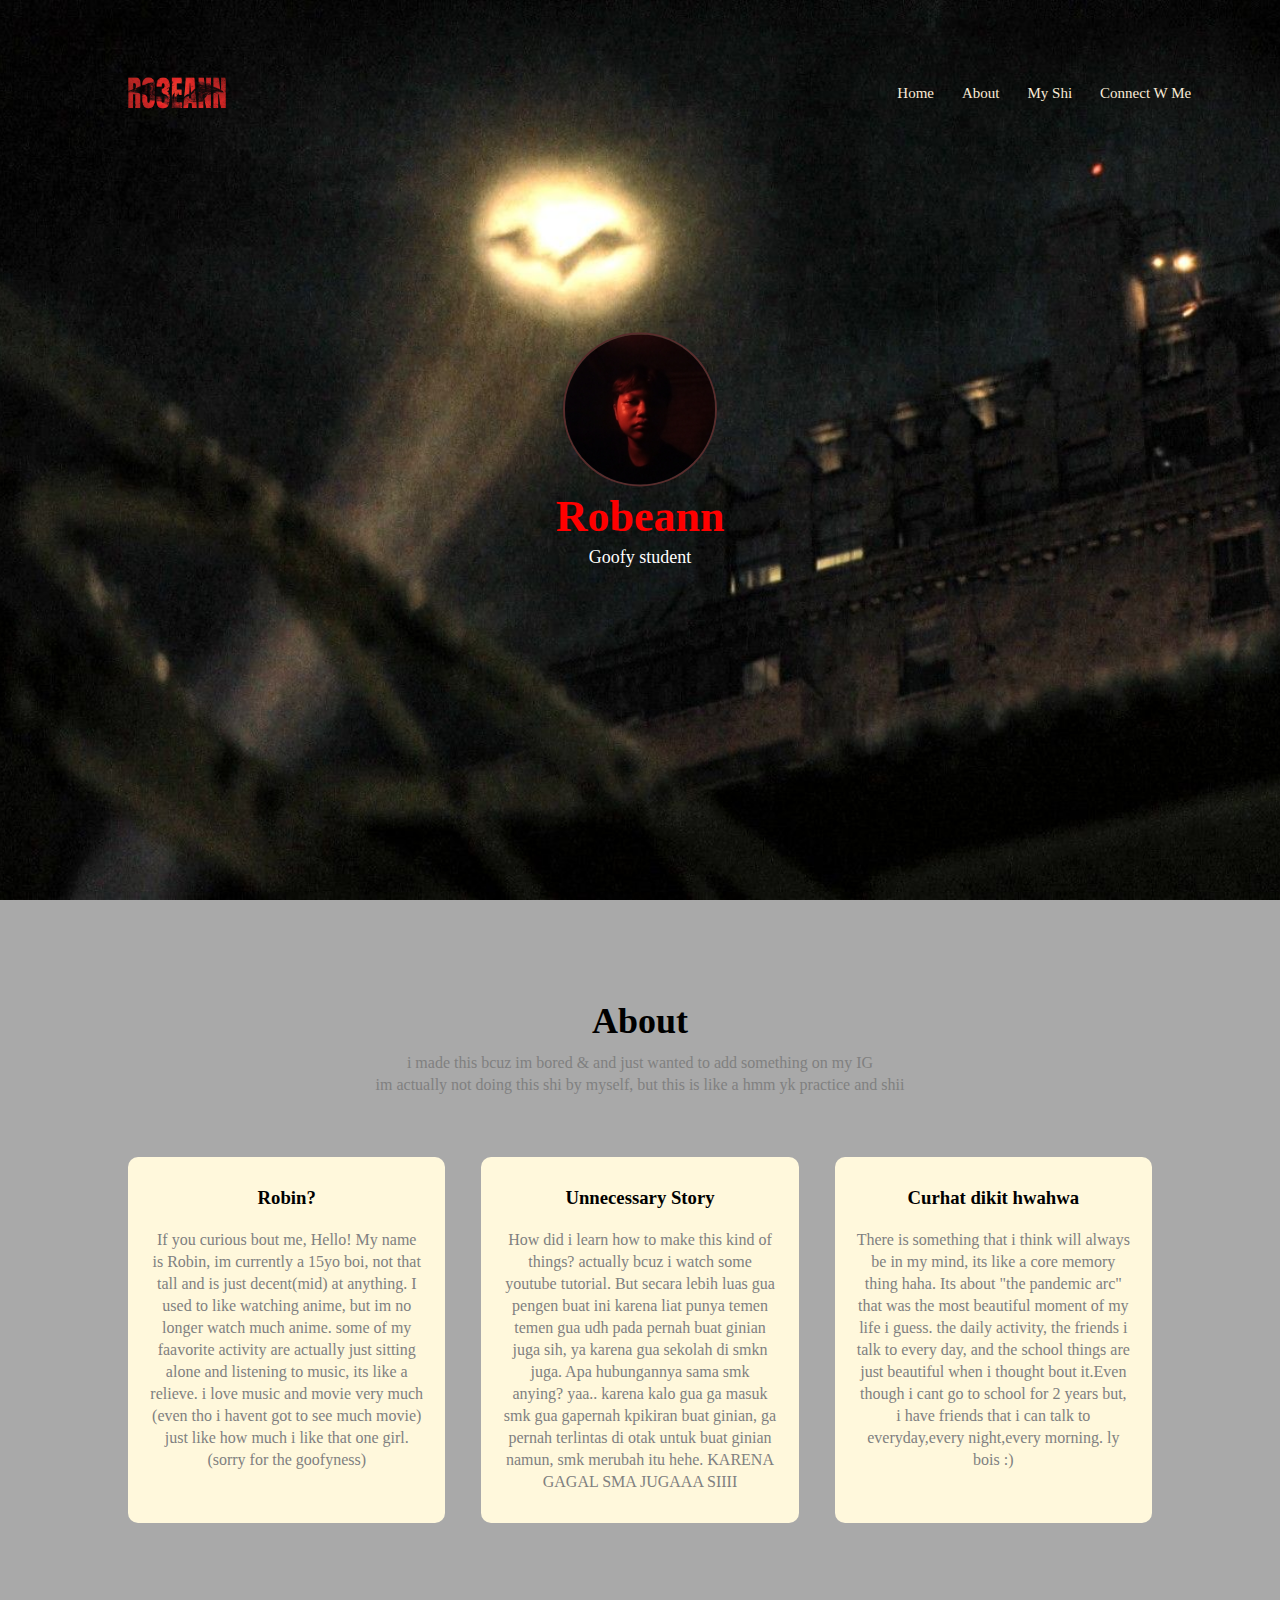
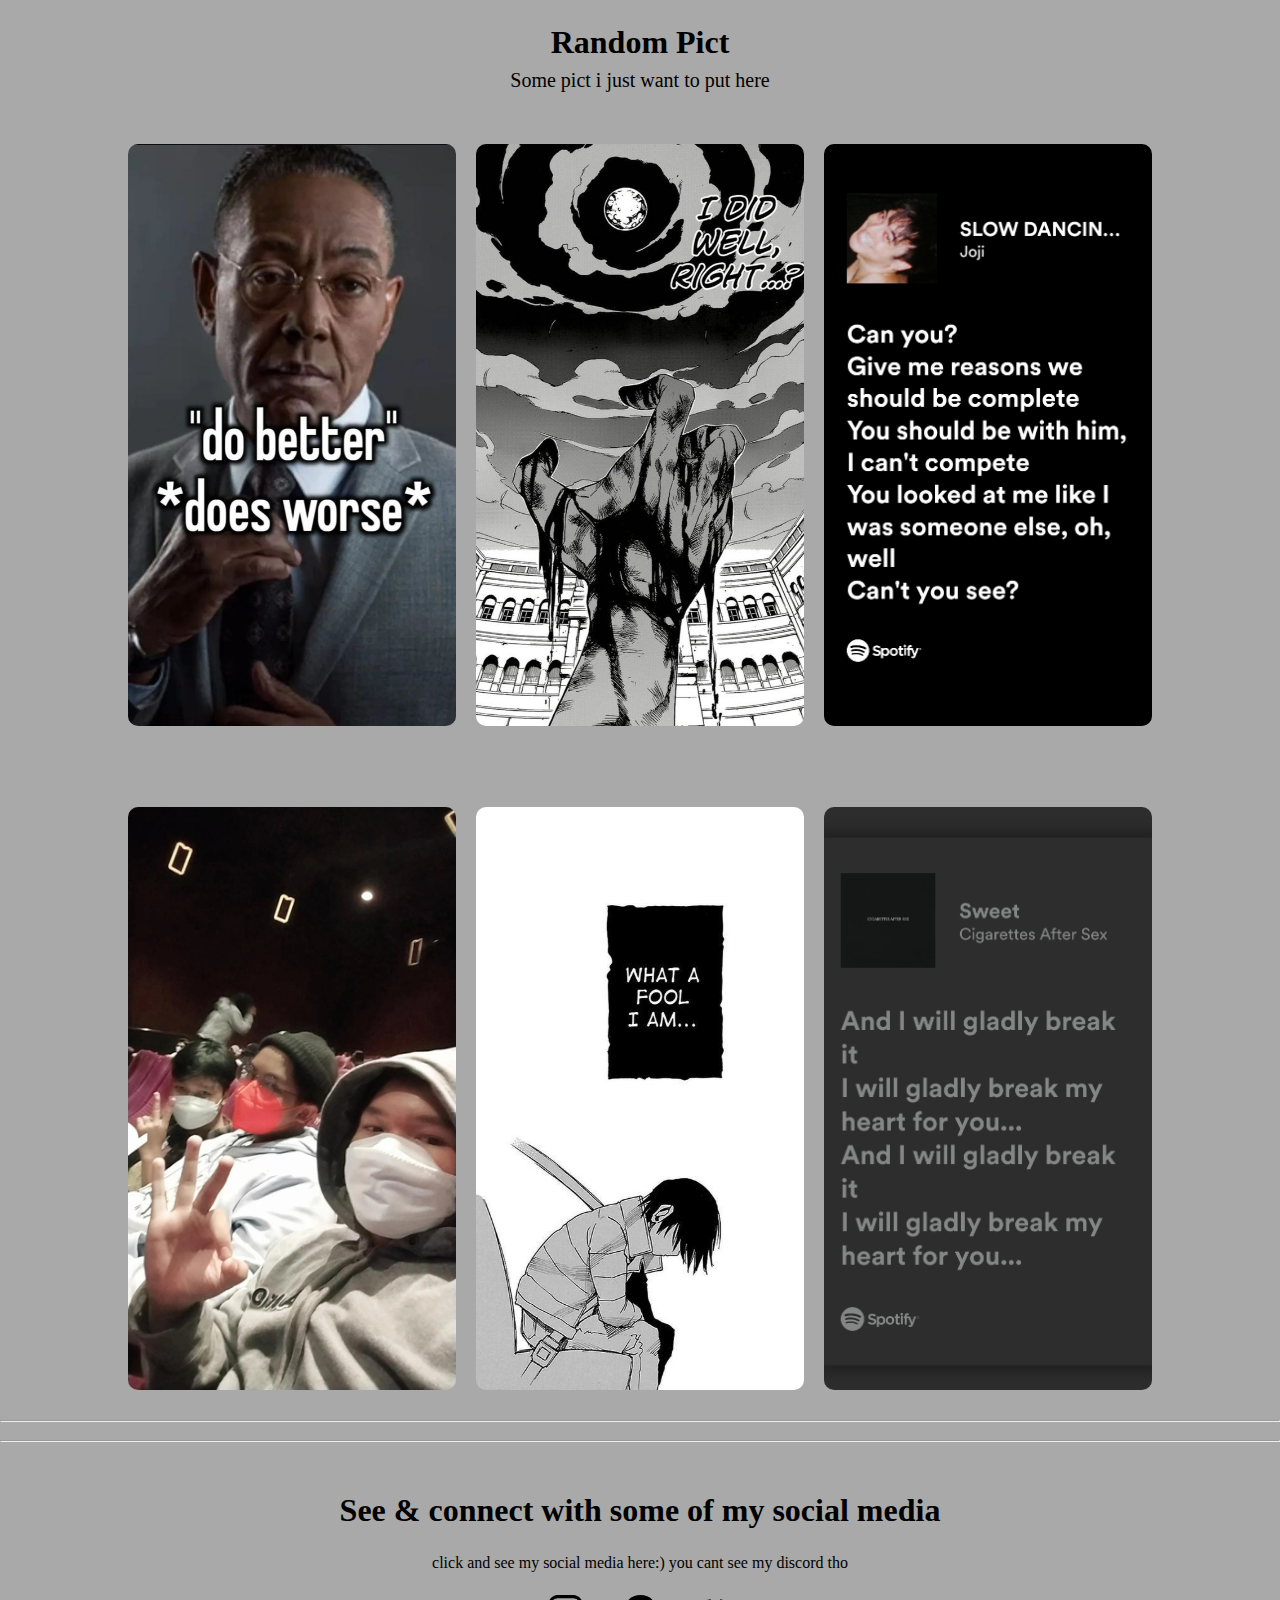
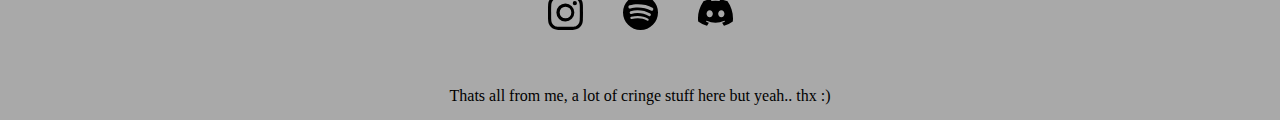
<file: index.html>
<!DOCTYPE html>
<html lang="en">
<head>
    <meta charset="UTF-8">
    <meta http-equiv="X-UA-Compatible" content="IE=edge">
    <meta name="viewport" content="width=device-width, initial-scale=1.0">
    <title>Robeann's</title>
    <link rel="stylesheet" href="style.css">
    <link rel="stylesheet" href="https://cdn.jsdelivr.net/npm/bootstrap-icons@1.5.0/font/bootstrap-icons.css">
    <link rel="stylesheet" href="https://cdnjs.cloudflare.com/ajax/libs/font-awesome/4.7.0/css/font-awesome.min.css">

</head>


<body>
    <section class="header">
            <nav><a><img src="img/RO3EANN-removebg-preview (1).png" alt="" width="200px"></a>
            <div class="nav-links" id="navLinks">
                <i class="fa-solid fa-xmark"></i>
                <ul>
                    <li><a href="#">Home</a></li>
                    <li><a href="#abt">About</a></li>
                    <li><a href="#picts">My Shi</a></li>
                    <li><a href="#sosmed">Connect W Me</a></li>            
                </ul>
            </div>
            <img src="img/bars-solid.svg" alt="" width="15px" class="bar">
        </nav>
        <div class="textbox">
            <img src="img/IMG_20220904_181230.jpg" alt="" width="150px">
            <h2>Robeann</h2>
            <p>Goofy student</p>

    </section>

    <!-- about -->
<section class="bout">
<h1 id="abt">About</h1>
<p class="boutp">i made this bcuz im bored & and just wanted to add something on my IG <br> im actually not doing this shi by myself, but this is like a hmm yk practice and shii</p>


<div class="row">
    <div class="rowline">
        <h3>Robin?</h3>
        <p>If you curious bout me, Hello! My name is Robin, im currently a 15yo boi, not that tall and is just decent(mid) at anything. I used to like watching anime, but im no longer watch much anime. some of my faavorite activity are actually just sitting alone and listening to music, its like a relieve. i love music and movie very much (even tho i havent got to see much movie) just like how much i like that one girl.(sorry for the goofyness)
        </p>
    </div>
    <div class="rowline">
        <h3>Unnecessary Story</h3>
        <p>How did i learn how to make this kind of things? actually bcuz i watch some youtube tutorial. But secara lebih luas gua pengen buat ini karena liat punya temen temen gua udh pada pernah buat ginian juga sih, ya karena gua sekolah di smkn juga. Apa hubungannya sama smk anying? yaa.. karena kalo gua ga masuk smk gua gapernah kpikiran buat ginian, ga pernah terlintas di otak untuk buat ginian namun, smk merubah itu hehe. KARENA GAGAL SMA JUGAAA SIIII
        </p>
    </div>
    <div class="rowline">
        <h3>Curhat dikit hwahwa</h3>
        <p>There is something that i think will always be in my mind, its like a core memory thing haha. Its about "the pandemic arc" that was the most beautiful moment of my life i guess. the daily activity, the friends i talk to every day, and the school things are just beautiful when i thought bout it.Even though i cant go to school for 2 years but, i have friends that i can talk to everyday,every night,every morning. ly bois :)</p>
    </div>


</div>

</section>

<!-------About End-------->

<!-------Section 2 start  ------>

<section class="kampoz" id="picts">
<h1>Random Pict</h1>
<p>Some pict i just want to put here</p>

<div class="row">
    <div class="cam-col">
        <img src="img/IMG_20220905_203931.jpg" alt="">
        <div class="layer">
            <h4>Literally me</h4>
        </div>
    </div>

    <div class="cam-col">
        <img src="img/IMG_20220909_171056.jpg" alt="">
        <div class="layer">
            <h4>We did</h4>
        </div>
    </div>

    <div class="cam-col">
        <img src="img/IMG_20220905_200213.jpg" alt="">
        <div class="layer">
            <h4>no explanation needed</h4>
        </div>
    </div>



</div>

<div class="row">
    <div class="cam-col">
        <img src="img/IMG-20220507-WA0007(1).jpg" alt="">
        <div class="layer">
            <h4>yezzirrr</h4>
        </div>
    </div>

    <div class="cam-col">
        <img src="img/IMG_20220909_171049.jpg" alt="">
        <div class="layer">
            <h4>weak ass mf</h4>
        </div>
    </div>

    <div class="cam-col">
        <img src="img/IMG_20220909_175523.jpg" alt="">
        <div class="layer">
            <h4></h4>
        </div>
    </div>



</div>

</section>
<hr><br>
<!-- section 2 end -->

<!-- section 3 start -->
<hr>
<section class="sumn" id="sosmed">
    <h1>See & connect with some of my social media</h1>
    <p>click and see my social media here:) you cant see my discord tho</p>
        <div class="icons">
             <a href="https://www.instagram.com/robinmndraa/?hl=id" target="_blank"><img src="img/instagram (1).svg" alt=""></a>
             <a href="https://open.spotify.com/user/31su3jkv7muz546ks3t6zbe75pca?si=fd157448541a4f16" target="_blank"><img src="img/spotify.svg" alt=""></a>
             <a href=""><img src="img/discord.svg" alt=""></a>
        </div>

</section>
<!-- section 3 end -->

<!-- footer -->
<footer>
<p>Thats all from me, a lot of cringe stuff here but yeah.. thx :)</p>


</footer>







<!-- JS BUAT TOGGLE -->
<script>
var navLinks=document.getElementById("navLinks");
function showMenu(){
navLinks.style.right="0"
}
function hideMenu(){
navLinks.style.right="-200px"
}

</script>




</body>
</html>
</file>
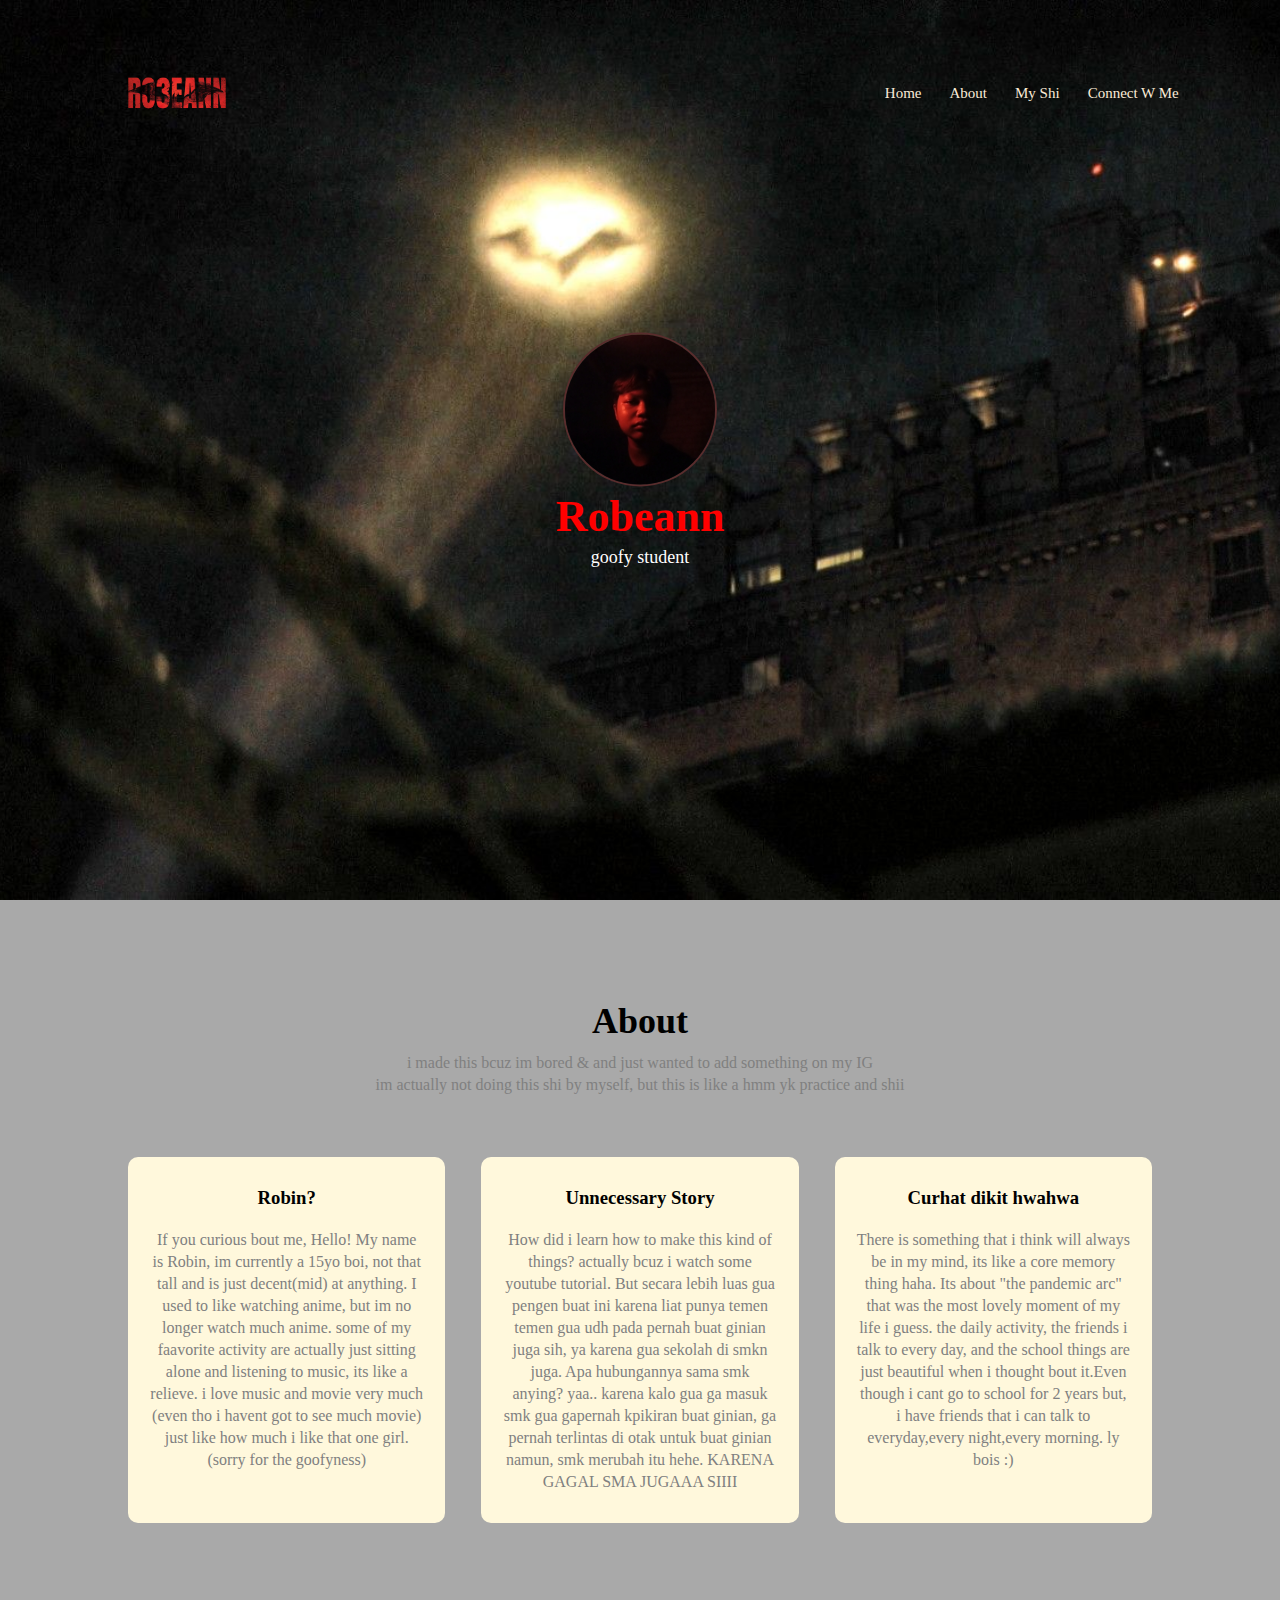
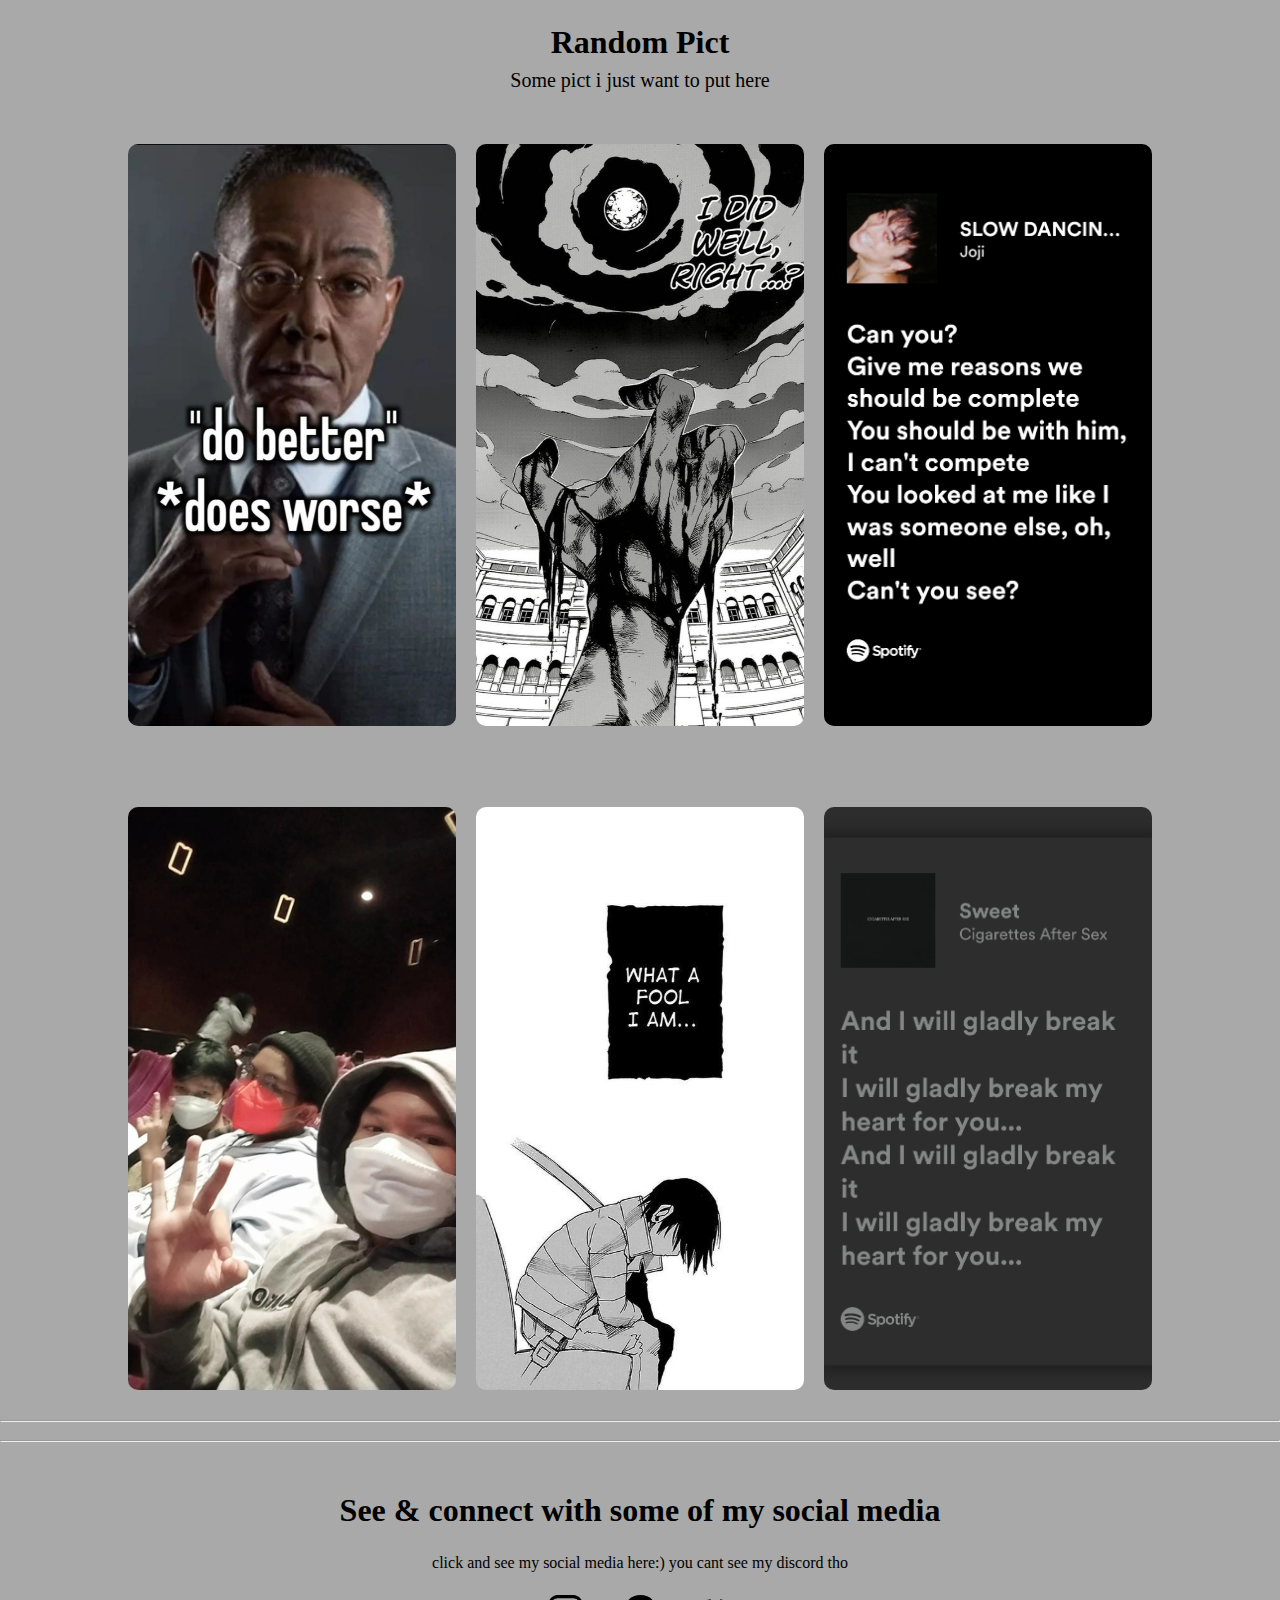
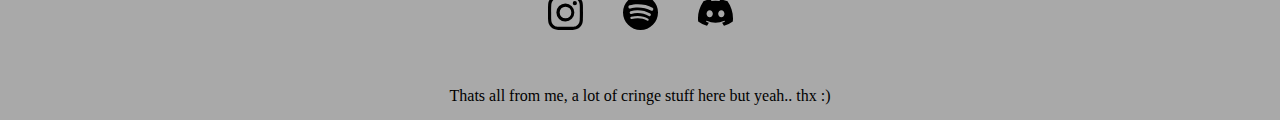
<file: index/index.html>
<!DOCTYPE html>
<html lang="en">
<head>
    <meta charset="UTF-8">
    <meta http-equiv="X-UA-Compatible" content="IE=edge">
    <meta name="viewport" content="width=device-width, initial-scale=1.0">
    <title>Robeann's</title>
    <link rel="stylesheet" href="style.css">
    <link rel="stylesheet" href="https://cdn.jsdelivr.net/npm/bootstrap-icons@1.5.0/font/bootstrap-icons.css">
    <link rel="stylesheet" href="https://cdnjs.cloudflare.com/ajax/libs/font-awesome/4.7.0/css/font-awesome.min.css">

</head>


<body>
    <section class="header">
            <nav><a><img src="../img/RO3EANN-removebg-preview (1).png" alt="" width="200px"></a>
            <div class="nav-links" id="navLinks">
                <i class="fa-solid fa-xmark"></i>
                <ul>
                    <li><a href="#">Home</a></li>
                    <li><a href="#abt">About</a></li>
                    <li><a href="#picts">My Shi</a></li>
                    <li><a href="#sosmed">Connect W Me</a></li>            
                </ul>
            </div>
            <i class="fa-solid fa-bars"></i>
        </nav>
        <div class="textbox">
            <img src="../img/IMG_20220904_181230.jpg" alt="" width="150px">
            <h2>Robeann</h2>
            <p>goofy student</p>

    </section>

    <!-- about -->
<section class="bout">
<h1 id="abt">About</h1>
<p class="boutp">i made this bcuz im bored & and just wanted to add something on my IG <br> im actually not doing this shi by myself, but this is like a hmm yk practice and shii</p>


<div class="row">
    <div class="rowline">
        <h3>Robin?</h3>
        <p>If you curious bout me, Hello! My name is Robin, im currently a 15yo boi, not that tall and is just decent(mid) at anything. I used to like watching anime, but im no longer watch much anime. some of my faavorite activity are actually just sitting alone and listening to music, its like a relieve. i love music and movie very much (even tho i havent got to see much movie) just like how much i like that one girl.(sorry for the goofyness)
        </p>
    </div>
    <div class="rowline">
        <h3>Unnecessary Story</h3>
        <p>How did i learn how to make this kind of things? actually bcuz i watch some youtube tutorial. But secara lebih luas gua pengen buat ini karena liat punya temen temen gua udh pada pernah buat ginian juga sih, ya karena gua sekolah di smkn juga. Apa hubungannya sama smk anying? yaa.. karena kalo gua ga masuk smk gua gapernah kpikiran buat ginian, ga pernah terlintas di otak untuk buat ginian namun, smk merubah itu hehe. KARENA GAGAL SMA JUGAAA SIIII
        </p>
    </div>
    <div class="rowline">
        <h3>Curhat dikit hwahwa</h3>
        <p>There is something that i think will always be in my mind, its like a core memory thing haha. Its about "the pandemic arc" that was the most lovely moment of my life i guess. the daily activity, the friends i talk to every day, and the school things are just beautiful when i thought bout it.Even though i cant go to school for 2 years but, i have friends that i can talk to everyday,every night,every morning. ly bois :)</p>
    </div>


</div>

</section>

<!-------About End-------->

<!-------Section 2 start  ------>

<section class="kampoz" id="picts">
<h1>Random Pict</h1>
<p>Some pict i just want to put here</p>

<div class="row">
    <div class="cam-col">
        <img src="../img/IMG_20220905_203931.jpg" alt="">
        <div class="layer">
            <h4>Literally me</h4>
        </div>
    </div>

    <div class="cam-col">
        <img src="../img/IMG_20220909_171056.jpg" alt="">
        <div class="layer">
            <h4>We did</h4>
        </div>
    </div>

    <div class="cam-col">
        <img src="../img/IMG_20220905_200213.jpg" alt="">
        <div class="layer">
            <h4>no explanation needed</h4>
        </div>
    </div>



</div>

<div class="row">
    <div class="cam-col">
        <img src="../img/IMG-20220507-WA0007(1).jpg" alt="">
        <div class="layer">
            <h4>yezzirrr</h4>
        </div>
    </div>

    <div class="cam-col">
        <img src="../img/IMG_20220909_171049.jpg" alt="">
        <div class="layer">
            <h4>weak ass mf</h4>
        </div>
    </div>

    <div class="cam-col">
        <img src="../img/IMG_20220909_175523.jpg" alt="">
        <div class="layer">
            <h4></h4>
        </div>
    </div>



</div>

</section>
<hr><br>
<!-- section 2 end -->

<!-- section 3 start -->
<hr>
<section class="sumn" id="sosmed">
    <h1>See & connect with some of my social media</h1>
    <p>click and see my social media here:) you cant see my discord tho</p>
        <div class="icons">
             <a href="https://www.instagram.com/robinmndraa/?hl=id" target="_blank"><img src="../img/instagram (1).svg" alt=""></a>
             <a href="https://open.spotify.com/user/31su3jkv7muz546ks3t6zbe75pca?si=fd157448541a4f16" target="_blank"><img src="../img/spotify.svg" alt=""></a>
             <a href=""><img src="../img/discord.svg" alt=""></a>
        </div>

</section>
<!-- section 3 end -->

<!-- footer -->
<footer>
<p>Thats all from me, a lot of cringe stuff here but yeah.. thx :)</p>


</footer>







<!-- JS BUAT TOGGLE -->
<script>
var navLinks=document.getElementById("navLinks");
function showMenu(){
navLinks.style.right="0"
}
function hideMenu(){
navLinks.style.right="-200px"
}

</script>




</body>
</html>
</file>
<file: style.css>
* {
margin: 0;
padding: 0px;
}

body {
    background-color: darkgray;
}


.header {
min-height:100vh ;
width: 100%;
background-image:url(img/download\ \(4\).jpg);
background-position: center;
background-size: cover;
position: relative;
}

nav {
display: flex;
padding: 2% 6%;
justify-content:space-between;
align-items: center;
}

.nav-links {
flex: 1;
text-align: right;
}

.nav-links ul li {
list-style:none ;
display: inline-block;
padding:8px 12px ;
position: relative;
}

.nav-links ul li a {
color: antiquewhite;
text-decoration: none;
font-size:15px ;
}

.nav-links ul li::after {
    content: '';
    width:0%;
    height: 2px;
    background: brown;
    display: block;
    margin: auto;
    transition: 0.5s;
}

.nav-links ul li:hover::after {
    width: 100%;
} 

.textbox {
    width: 90%;
    color: white;
    position: absolute;
    top: 50%;
    left: 50%;
    transform: translate(-50%,-50%);
    text-align: center;
}

.textbox img{
    border-radius: 50%;
    border: 2px solid rgb(89, 45, 45);
}


.textbox h2{
    font-size:44px;
    color: red;
}

.textbox p {
    margin-top: 5px;
    font-size:18px;
    color: white;
}

.herobtn{
    display: inline-block;
    text-decoration: none;
    color: white;
    padding: 12px 34px ;
    font-size: 14px;
    background: transparent;
    position: relative;
    cursor: pointer;
    border: 1px solid white;
}

.herobtn:hover{
    border: 2px solid white;
    background: gray;
    transition: 1s;
}

.herobtn a{
    text-decoration: none;
}

nav .bar {
    display: none;
}


@media(max-width: 300px){
    .textbox h1{
        font-size: 20px;
    }



.nav-links ul li{
    display: block;
}

.nav-links{
    position: absolute;
    background:gray;
    height: 100vh;
    width: 200px;
    top: 0;
    right: -2000px;
    text-align: left;
    z-index: 2;
    transition: 1s;
}

nav .bar{
    display: block;
    color:#fff ;
    margin: 10px;
    font-size: 22px;
    cursor: pointer;
}

.nav-links ul{
padding: 30px;

}
}



/*---bout---*/

.bout{
width: 80%;
margin: auto;
text-align: center;
padding-top:100px;
}

.bout h1{
    font-size: 36px;
    text-align: center;
} 


.bout p{
    color: gray;
    font-size: 16 px;
    font-weight: 200;
    line-height:22px;
    padding: 10px;
} 

.boutp {
    color: white;

}




.row{
    margin-top: 5%;
    display: flex;
    justify-content: space-between;

}

.rowline{
    flex-basis: 31%;
    background-color: cornsilk;
    border-radius: 10px;
    margin-bottom: 5%;
    padding: 20px 12px;
    box-sizing: border-box;
    transition:0.5s ;
}

.rowline h3 {
    text-align: center;
    margin: 10px 0;
}

.rowline:hover{
box-shadow:0 0 20px 0px rgba(0, 0, 0, 0.2);
}

@media (max-width: 700px){
    .row{flex-direction:column;}

}

.kampoz{
    width: 80%;
    margin: auto;
    text-align: center;
    padding-top: 50px;
}

.kampoz h1{
    font-size: 32px;
}

.kampoz p{
    font-size:20px ;
    margin-top: 8px;

}


.cam-col {
    flex-basis: 32%;
    border-radius: 10px;
    margin-bottom: 30px;
    position: relative;
    overflow: hidden;
}

.cam-col img{
width: 100%;
display: block;
}

.layer {
    height: 100%;
    width: 100%;
    position: absolute;
    top: 0;
    left: 0;
    transition: 0.5s;
}

.layer:hover{
    background: rgba(65, 43, 43, 0.676);
}   

.layer h4{
    width: 100%;
    font-size: 28px;
    color:white ;
    left: 50%;
    bottom: 50%;
    transform: translateX(-50%);
    position: absolute;
    opacity: 0;
    transition: 0.5s;
}

.layer:hover h4{
    opacity: 3;
    bottom: 50%;
}

.sumn{
    width: 100%;
    text-align: center;
    padding: 30px 0;
}

.sumn h1{
    margin-bottom: 25px;
    margin-top: 20px;

}

    

.icons {
    margin: 0 13px;
    color: blue;
    padding: 18px 0 ;
}

.icons img{
    margin: 0 13px;
    padding: 5px;
    cursor: pointer;
    width: 35px;
}

footer{
    width: 100%;
    text-align: center;
    padding-bottom: 15px;

}
</file>
<file: index/style.css>
* {
margin: 0;
padding: 0px;
}

body {

    background-color: darkgray;
}


.header {
min-height:100vh ;
width: 100%;
background-image:url(../img/download\ \(4\).jpg);
background-position: center;
background-size: cover;
position: relative;
}

nav {
display: flex;
padding: 2% 6%;
justify-content:space-between;
align-items: center;
}

.nav-links {
flex: 1;
text-align: right;
}

.nav-links ul li {
list-style:none ;
display: inline-block;
padding:8px 12px ;
position: relative;
}

.nav-links ul li a {
color: antiquewhite;
text-decoration: none;
font-size:15px ;
}

.nav-links ul li::after {
    content: '';
    width:0%;
    height: 2px;
    background: brown;
    display: block;
    margin: auto;
    transition: 0.5s;
}

.nav-links ul li:hover::after {
    width: 100%;
} 

.textbox {
    width: 90%;
    color: white;
    position: absolute;
    top: 50%;
    left: 50%;
    transform: translate(-50%,-50%);
    text-align: center;
}

.textbox img{
    border-radius: 50%;
    border: 2px solid rgb(89, 45, 45);
}


.textbox h2{
    font-size:44px;
    color: red;
}

.textbox p {
    margin-top: 5px;
    font-size:18px;
    color: white;
}

.herobtn{
    display: inline-block;
    text-decoration: none;
    color: white;
    padding: 12px 34px ;
    font-size: 14px;
    background: transparent;
    position: relative;
    cursor: pointer;
    border: 1px solid white;
}

.herobtn:hover{
    border: 2px solid white;
    background: gray;
    transition: 1s;
}

.herobtn a{
    text-decoration: none;
}

nav .fa {
    display: none;
}


@media(max-width:700px){
    .textbox h1{
        font-size: 20px;
    }



.nav-links ul li{
    display: block;
}

.nav-links{
    position: absolute;
    background:gray;
    height: 100vh;
    width: 200px;
    top: 0;
    right: -2000px;
    text-align: left;
    z-index: 2;
    transition: 1s;
}

nav .fa{
    display: block;
    color:#fff ;
    margin: 10px;
    font-size: 22px;
    cursor: pointer;
}

.nav-links ul{
padding: 30px;
}

}

/*---bout---*/

.bout{
width: 80%;
margin: auto;
text-align: center;
padding-top:100px;
}

.bout h1{
    font-size: 36px;
} 


.bout p{
    color: gray;
    font-size: 16 px;
    font-weight: 200;
    line-height:22px;
    padding: 10px;
} 

.boutp {
    color: white;

}




.row{
    margin-top: 5%;
    display: flex;
    justify-content: space-between;

}

.rowline{
    flex-basis: 31%;
    background-color: cornsilk;
    border-radius: 10px;
    margin-bottom: 5%;
    padding: 20px 12px;
    box-sizing: border-box;
    transition:0.5s ;
}

.rowline h3 {
    text-align: center;
    margin: 10px 0;
}

.rowline:hover{
box-shadow:0 0 20px 0px rgba(0, 0, 0, 0.2);
}

@media (max-width: 700px){
    .row{flex-direction:column;}

}

.kampoz{
    width: 80%;
    margin: auto;
    text-align: center;
    padding-top: 50px;
}

.kampoz h1{
    font-size: 32px;
}

.kampoz p{
    font-size:20px ;
    margin-top: 8px;

}


.cam-col {
    flex-basis: 32%;
    border-radius: 10px;
    margin-bottom: 30px;
    position: relative;
    overflow: hidden;
}

.cam-col img{
width: 100%;
display: block;
}

.layer {
    height: 100%;
    width: 100%;
    position: absolute;
    top: 0;
    left: 0;
    transition: 0.5s;
}

.layer:hover{
    background: rgba(65, 43, 43, 0.676);
}   

.layer h4{
    width: 100%;
    font-size: 28px;
    color:white ;
    left: 50%;
    bottom: 50%;
    transform: translateX(-50%);
    position: absolute;
    opacity: 0;
    transition: 0.5s;
}

.layer:hover h4{
    opacity: 3;
    bottom: 50%;
}

.sumn{
    width: 100%;
    text-align: center;
    padding: 30px 0;
}

.sumn h1{
    margin-bottom: 25px;
    margin-top: 20px;

}

    

.icons {
    margin: 0 13px;
    color: blue;
    padding: 18px 0 ;
}

.icons img{
    margin: 0 13px;
    padding: 5px;
    cursor: pointer;
    width: 35px;
}

footer{
    width: 100%;
    text-align: center;
    padding-bottom: 15px;

}
</file>
